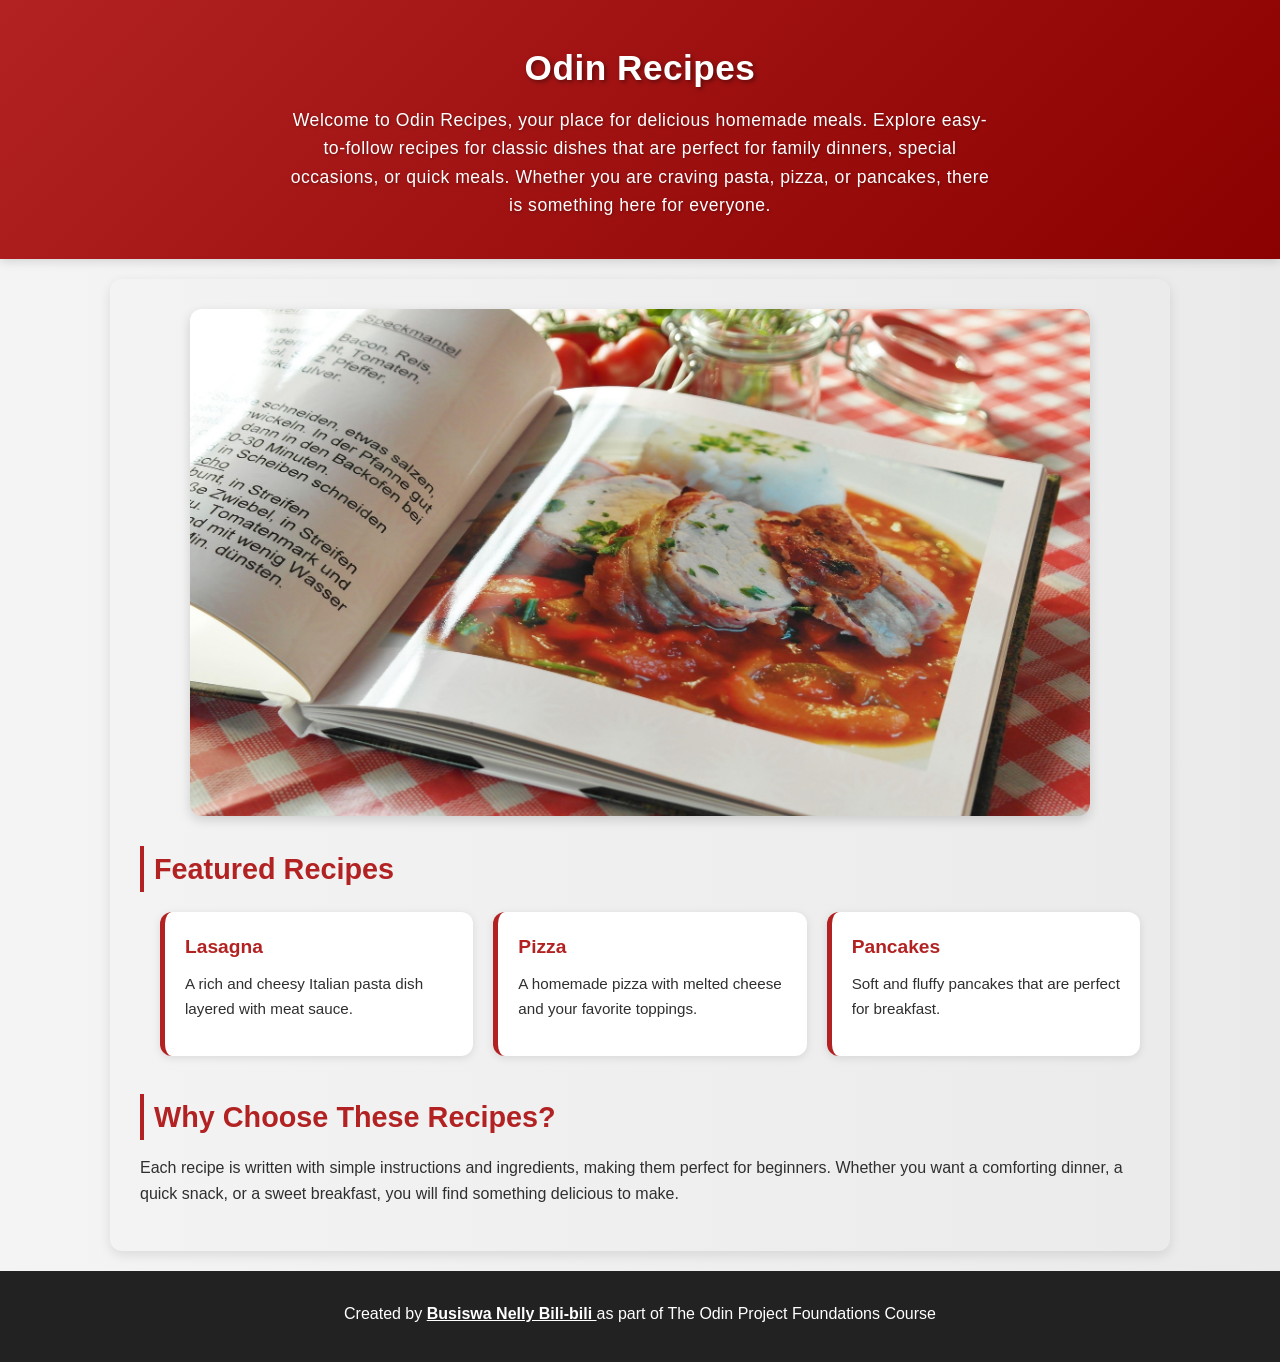
<file: index.html>
<!doctype html>
<html lang="en">
  <head>
    <meta charset="UTF-8" />
    <meta name="viewport" content="width=device-width, initial-scale=1.0" />
    <title>Odin Recipes</title>
    <link rel="stylesheet" href="style.css" />
  </head>
  <body>
    <header>
      <h1>Odin Recipes</h1>
      <p>
        Welcome to Odin Recipes, your place for delicious homemade meals.
        Explore easy-to-follow recipes for classic dishes that are perfect for
        family dinners, special occasions, or quick meals. Whether you are
        craving pasta, pizza, or pancakes, there is something here for everyone.
      </p>
    </header>

    <div class="container">
      <div class="recipe-page">
        <img
          src="images/recipes.jpg"
          alt="Collection of recipes"
          class="hero-image"
        />

        <h2 class="section-title">Featured Recipes</h2>

        <ul class="recipe-list">
          <li class="recipe-card">
            <a href="recipes/lasagna.html">Lasagna</a>
            <p>A rich and cheesy Italian pasta dish layered with meat sauce.</p>
          </li>

          <li class="recipe-card">
            <a href="recipes/pizza.html">Pizza</a>
            <p>
              A homemade pizza with melted cheese and your favorite toppings.
            </p>
          </li>

          <li class="recipe-card">
            <a href="recipes/pancakes.html">Pancakes</a>
            <p>Soft and fluffy pancakes that are perfect for breakfast.</p>
          </li>
        </ul>

        <h2 class="section-title">Why Choose These Recipes?</h2>
        <p>
          Each recipe is written with simple instructions and ingredients,
          making them perfect for beginners. Whether you want a comforting
          dinner, a quick snack, or a sweet breakfast, you will find something
          delicious to make.
        </p>
      </div>
    </div>
    <footer>
      <p>
        Created by
        <a
          href="https://www.facebook.com/busiswa.bilibili.3/"
          target="_blank"
          rel="noopener noreferrer"
        >
          Busiswa Nelly Bili-bili
        </a>
        as part of The Odin Project Foundations Course
      </p>
    </footer>
  </body>
</html>
</file>
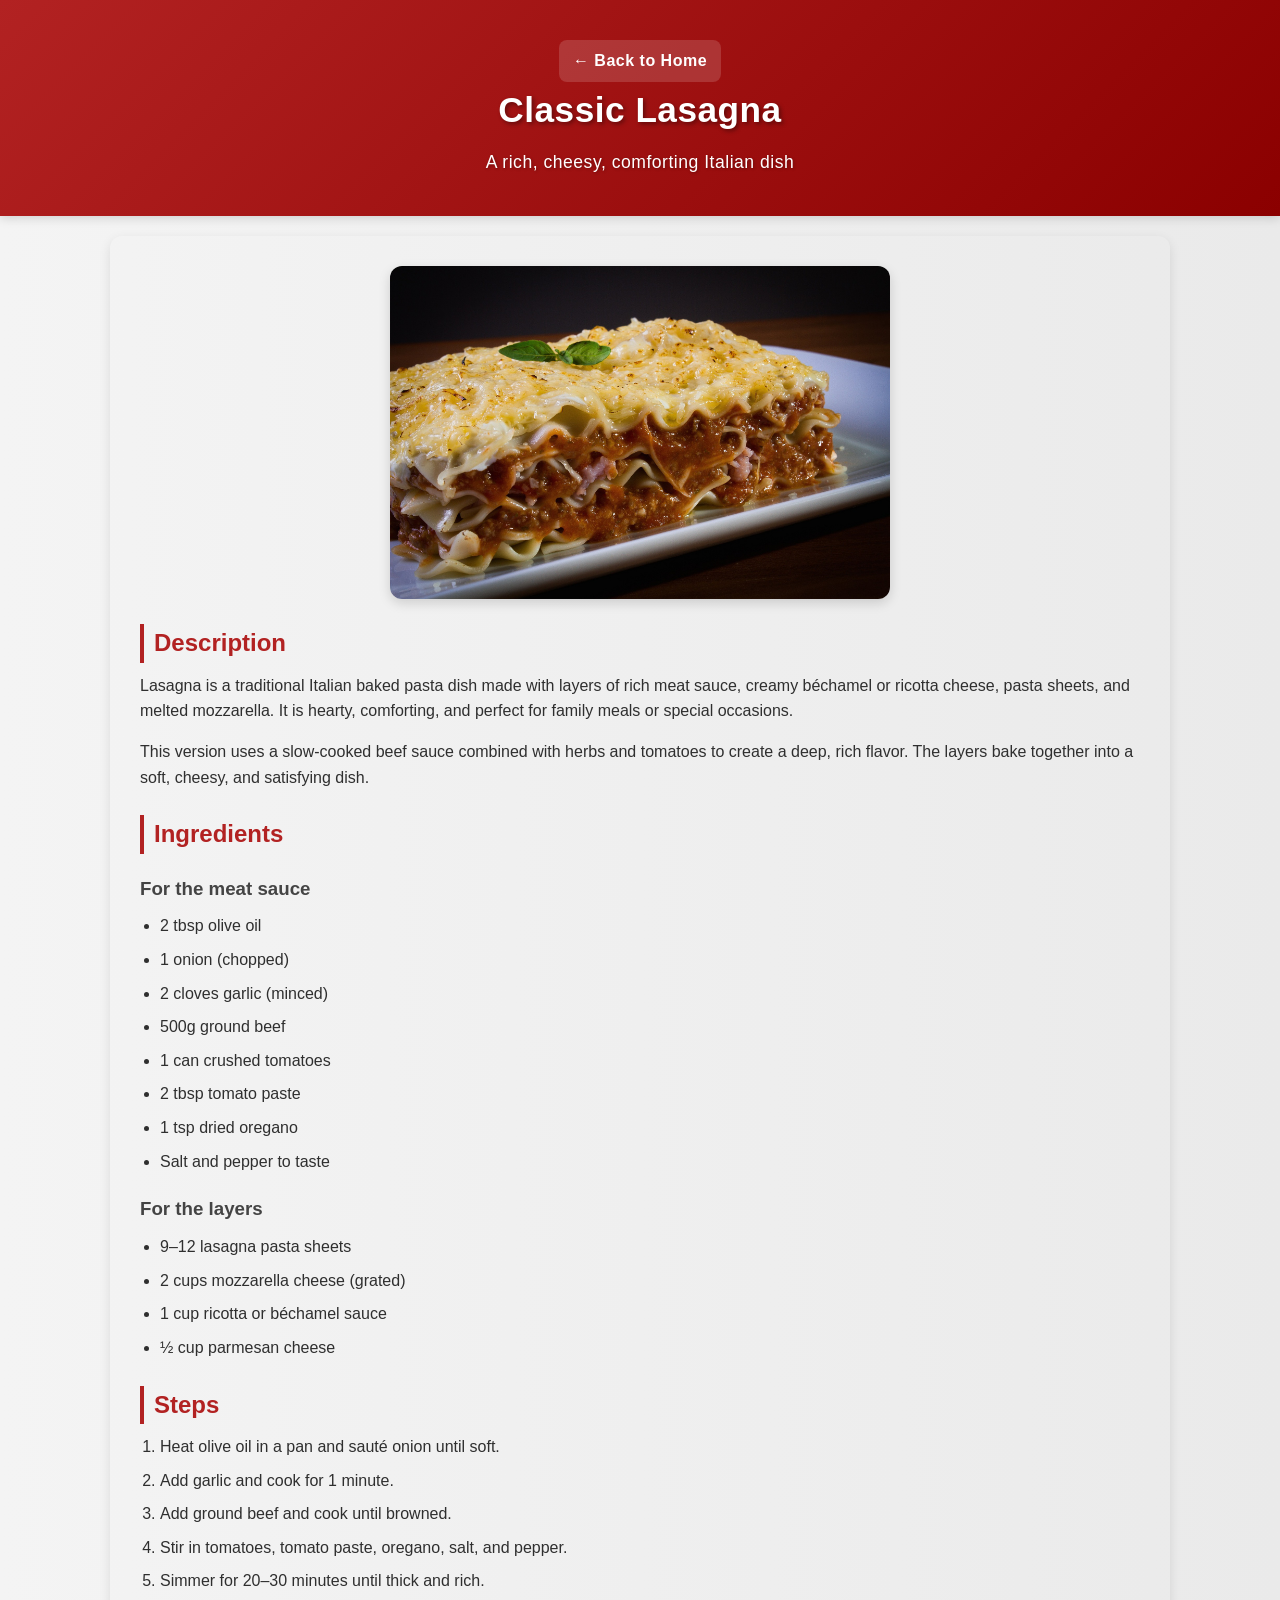
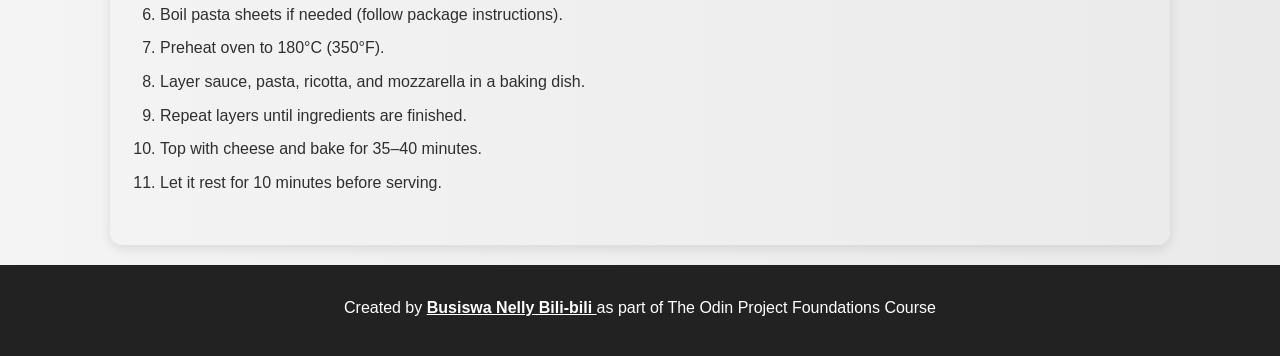
<file: recipes/lasagna.html>
<!doctype html>
<html lang="en">
  <head>
    <meta charset="UTF-8" />
    <title>Lasagna</title>
    <link rel="stylesheet" href="../style.css" />
  </head>
  <body>
    <header>
      <a href="../index.html" class="home-link">← Back to Home</a>

      <h1>Classic Lasagna</h1>
      <p>A rich, cheesy, comforting Italian dish</p>
    </header>

    <div class="container">
      <div class="recipe-page">
        <img src="../images/lasagna.jpg" alt="Lasagna" />

        <h2>Description</h2>
        <p>
          Lasagna is a traditional Italian baked pasta dish made with layers of
          rich meat sauce, creamy béchamel or ricotta cheese, pasta sheets, and
          melted mozzarella. It is hearty, comforting, and perfect for family
          meals or special occasions.
        </p>

        <p>
          This version uses a slow-cooked beef sauce combined with herbs and
          tomatoes to create a deep, rich flavor. The layers bake together into
          a soft, cheesy, and satisfying dish.
        </p>

        <h2>Ingredients</h2>

        <h3>For the meat sauce</h3>
        <ul>
          <li>2 tbsp olive oil</li>
          <li>1 onion (chopped)</li>
          <li>2 cloves garlic (minced)</li>
          <li>500g ground beef</li>
          <li>1 can crushed tomatoes</li>
          <li>2 tbsp tomato paste</li>
          <li>1 tsp dried oregano</li>
          <li>Salt and pepper to taste</li>
        </ul>

        <h3>For the layers</h3>
        <ul>
          <li>9–12 lasagna pasta sheets</li>
          <li>2 cups mozzarella cheese (grated)</li>
          <li>1 cup ricotta or béchamel sauce</li>
          <li>½ cup parmesan cheese</li>
        </ul>

        <h2>Steps</h2>
        <ol>
          <li>Heat olive oil in a pan and sauté onion until soft.</li>
          <li>Add garlic and cook for 1 minute.</li>
          <li>Add ground beef and cook until browned.</li>
          <li>Stir in tomatoes, tomato paste, oregano, salt, and pepper.</li>
          <li>Simmer for 20–30 minutes until thick and rich.</li>
          <li>Boil pasta sheets if needed (follow package instructions).</li>
          <li>Preheat oven to 180°C (350°F).</li>
          <li>Layer sauce, pasta, ricotta, and mozzarella in a baking dish.</li>
          <li>Repeat layers until ingredients are finished.</li>
          <li>Top with cheese and bake for 35–40 minutes.</li>
          <li>Let it rest for 10 minutes before serving.</li>
        </ol>
      </div>
    </div>
    <footer>
      <p>
        Created by
        <a
          href="https://www.facebook.com/busiswa.bilibili.3/"
          target="_blank"
          rel="noopener noreferrer"
        >
          Busiswa Nelly Bili-bili
        </a>
        as part of The Odin Project Foundations Course
      </p>
    </footer>
  </body>
</html>
</file>
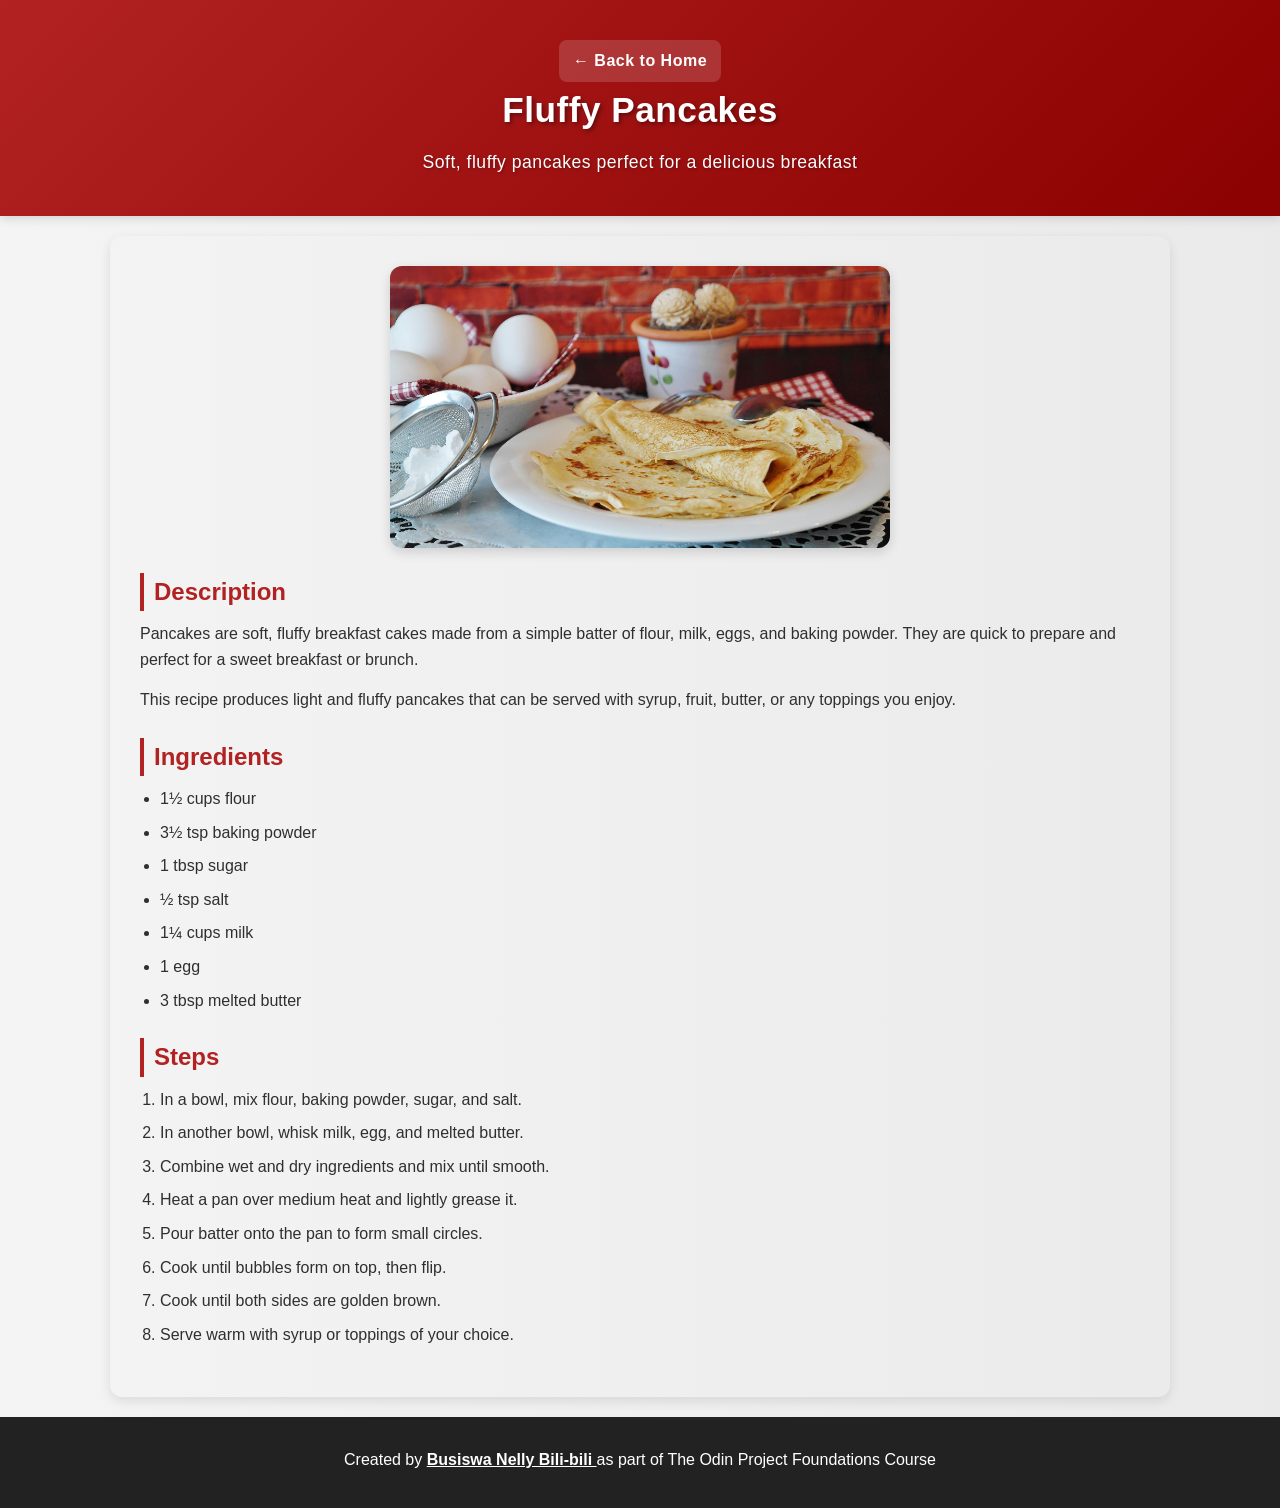
<file: recipes/pancakes.html>
<!doctype html>
<html lang="en">
  <head>
    <meta charset="UTF-8" />
    <title>Pancakes</title>
    <link rel="stylesheet" href="../style.css" />
  </head>
  <body>
    <header>
      <a href="../index.html" class="home-link">← Back to Home</a>

      <h1>Fluffy Pancakes</h1>
      <p>Soft, fluffy pancakes perfect for a delicious breakfast</p>
    </header>

    <div class="container">
      <div class="recipe-page">
        <img src="../images/pancake.jpg" alt="Pancakes" />

        <h2>Description</h2>
        <p>
          Pancakes are soft, fluffy breakfast cakes made from a simple batter of
          flour, milk, eggs, and baking powder. They are quick to prepare and
          perfect for a sweet breakfast or brunch.
        </p>

        <p>
          This recipe produces light and fluffy pancakes that can be served with
          syrup, fruit, butter, or any toppings you enjoy.
        </p>

        <h2>Ingredients</h2>

        <ul>
          <li>1½ cups flour</li>
          <li>3½ tsp baking powder</li>
          <li>1 tbsp sugar</li>
          <li>½ tsp salt</li>
          <li>1¼ cups milk</li>
          <li>1 egg</li>
          <li>3 tbsp melted butter</li>
        </ul>

        <h2>Steps</h2>

        <ol>
          <li>In a bowl, mix flour, baking powder, sugar, and salt.</li>
          <li>In another bowl, whisk milk, egg, and melted butter.</li>
          <li>Combine wet and dry ingredients and mix until smooth.</li>
          <li>Heat a pan over medium heat and lightly grease it.</li>
          <li>Pour batter onto the pan to form small circles.</li>
          <li>Cook until bubbles form on top, then flip.</li>
          <li>Cook until both sides are golden brown.</li>
          <li>Serve warm with syrup or toppings of your choice.</li>
        </ol>
      </div>
    </div>

    <footer>
      <p>
        Created by
        <a
          href="https://www.facebook.com/busiswa.bilibili.3/"
          target="_blank"
          rel="noopener noreferrer"
        >
          Busiswa Nelly Bili-bili
        </a>
        as part of The Odin Project Foundations Course
      </p>
    </footer>
  </body>
</html>
</file>
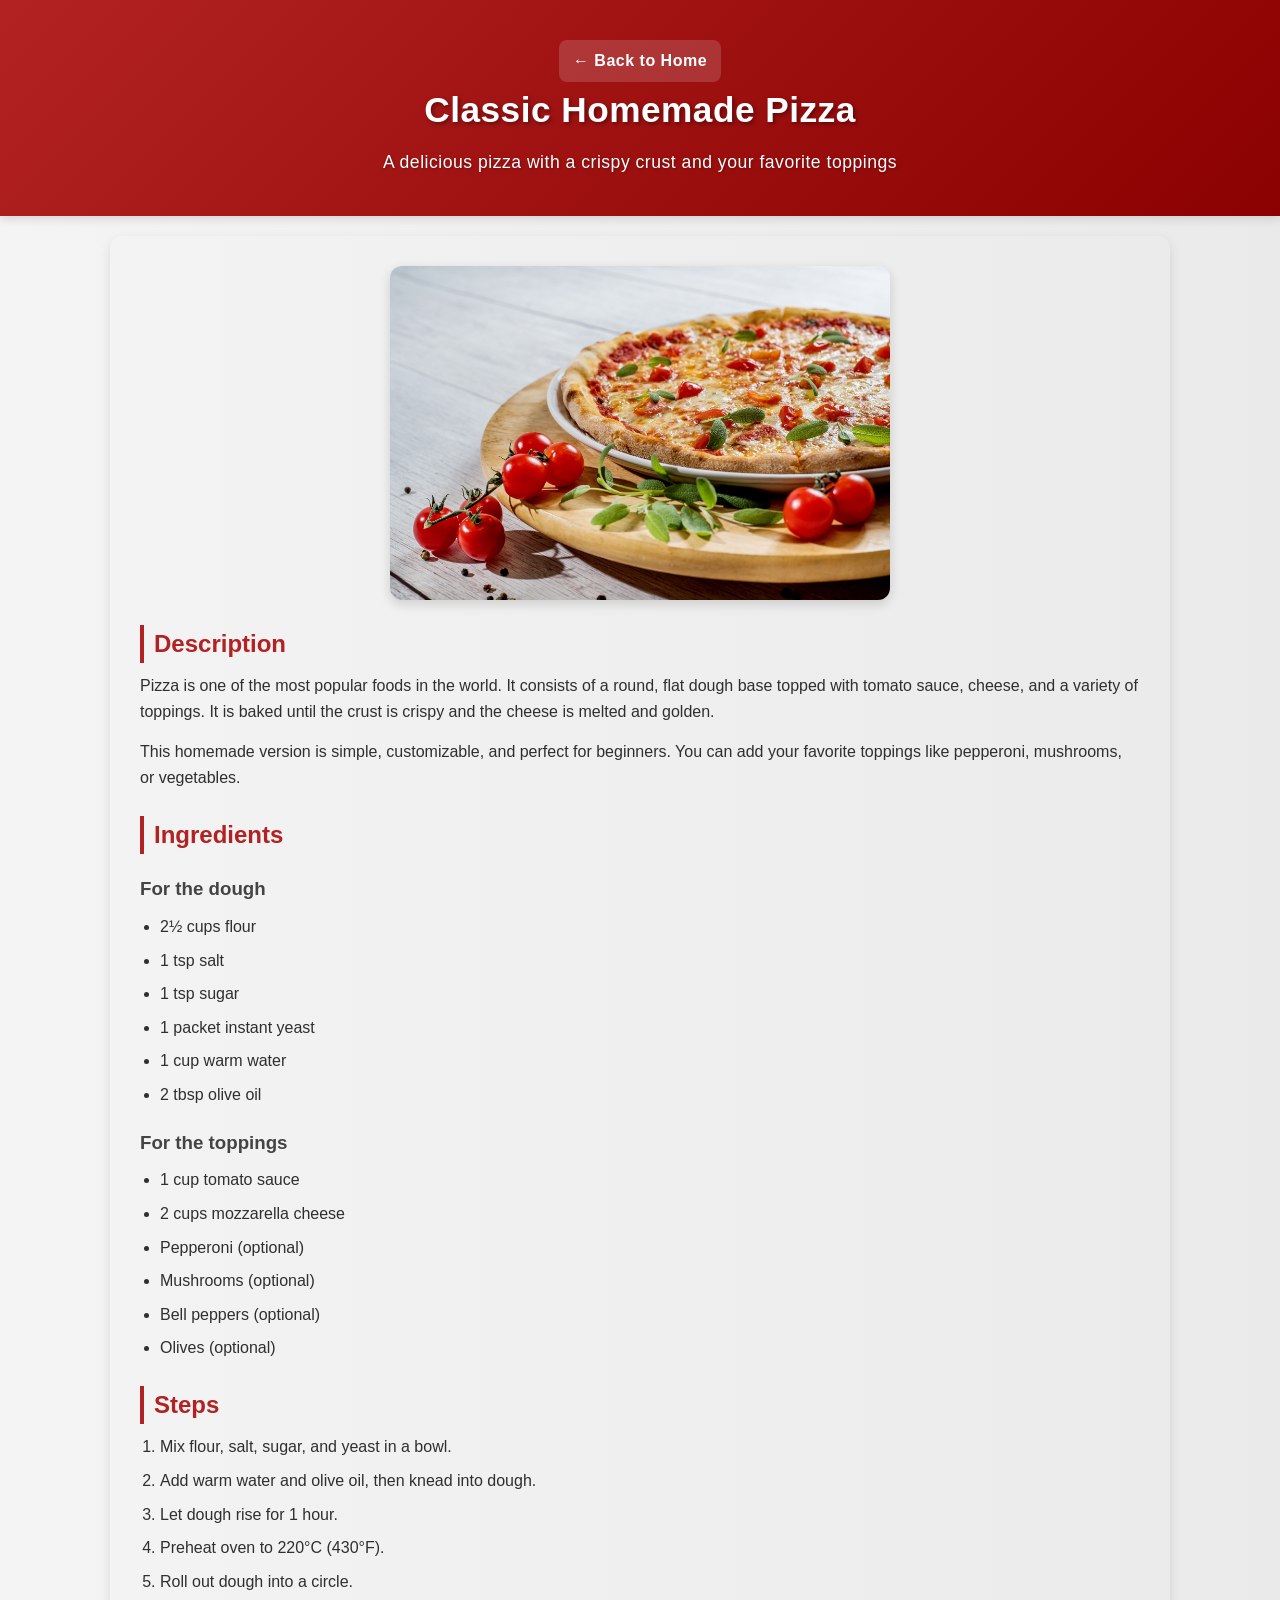
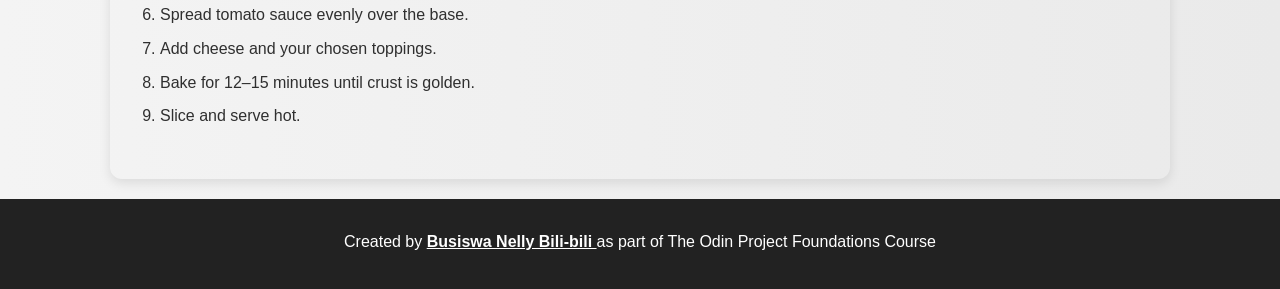
<file: recipes/pizza.html>
<!doctype html>
<html lang="en">
  <head>
    <meta charset="UTF-8" />
    <title>Pizza</title>
    <link rel="stylesheet" href="../style.css" />
  </head>
  <body>
    <header>
      <a href="../index.html" class="home-link">← Back to Home</a>

      <h1>Classic Homemade Pizza</h1>
      <p>A delicious pizza with a crispy crust and your favorite toppings</p>
    </header>

    <div class="container">
      <div class="recipe-page">
        <img src="../images/pizza.jpg" alt="Pizza" />

        <h2>Description</h2>
        <p>
          Pizza is one of the most popular foods in the world. It consists of a
          round, flat dough base topped with tomato sauce, cheese, and a variety
          of toppings. It is baked until the crust is crispy and the cheese is
          melted and golden.
        </p>

        <p>
          This homemade version is simple, customizable, and perfect for
          beginners. You can add your favorite toppings like pepperoni,
          mushrooms, or vegetables.
        </p>

        <h2>Ingredients</h2>

        <h3>For the dough</h3>
        <ul>
          <li>2½ cups flour</li>
          <li>1 tsp salt</li>
          <li>1 tsp sugar</li>
          <li>1 packet instant yeast</li>
          <li>1 cup warm water</li>
          <li>2 tbsp olive oil</li>
        </ul>

        <h3>For the toppings</h3>
        <ul>
          <li>1 cup tomato sauce</li>
          <li>2 cups mozzarella cheese</li>
          <li>Pepperoni (optional)</li>
          <li>Mushrooms (optional)</li>
          <li>Bell peppers (optional)</li>
          <li>Olives (optional)</li>
        </ul>

        <h2>Steps</h2>
        <ol>
          <li>Mix flour, salt, sugar, and yeast in a bowl.</li>
          <li>Add warm water and olive oil, then knead into dough.</li>
          <li>Let dough rise for 1 hour.</li>
          <li>Preheat oven to 220°C (430°F).</li>
          <li>Roll out dough into a circle.</li>
          <li>Spread tomato sauce evenly over the base.</li>
          <li>Add cheese and your chosen toppings.</li>
          <li>Bake for 12–15 minutes until crust is golden.</li>
          <li>Slice and serve hot.</li>
        </ol>
      </div>
    </div>

    <footer>
      <p>
        Created by
        <a
          href="https://www.facebook.com/busiswa.bilibili.3/"
          target="_blank"
          rel="noopener noreferrer"
        >
          Busiswa Nelly Bili-bili
        </a>
        as part of The Odin Project Foundations Course
      </p>
    </footer>
  </body>
</html>
</file>
<file: style.css>
* {
  margin: 0;
  padding: 0;
  box-sizing: border-box;
}

html {
  scroll-behavior: smooth;
}

body {
  font-family: "Trebuchet MS", "Arial", sans-serif;
  background: linear-gradient(to right, #f4f4f4, #eaeaea);
  color: #2f2f2f;
  line-height: 1.6;
  min-height: 100vh;
}

.container {
  max-width: 1100px;
  margin: 0 auto;
  padding: 20px;
}

header {
  background: linear-gradient(135deg, #b22222, #8b0000);
  color: white;
  text-align: center;
  padding: 40px 20px;
  letter-spacing: 0.5px;
  box-shadow: 0 2px 10px rgba(0, 0, 0, 0.15);
}

header h1 {
  font-size: 2.2rem;
  margin-bottom: 10px;
  text-shadow: 2px 2px 4px rgba(0, 0, 0, 0.4);
}

header p {
  font-size: 1.1rem;
  max-width: 700px;
  margin: 0 auto;
  text-shadow: 1px 1px 3px rgba(0, 0, 0, 0.3);
}

.hero-image {
  width: 100%;
  max-width: 900px;
  display: block;
  margin: 0px auto;
  border-radius: 12px;
  box-shadow: 0 4px 12px rgba(0, 0, 0, 0.15);
}

.section-title {
  color: #b22222;
  margin: 30px 0 15px;
  font-size: 1.8rem;
}

.recipe-list {
  display: grid;
  grid-template-columns: repeat(auto-fit, minmax(220px, 1fr));
  gap: 20px;
  list-style: none;
  margin-top: 20px;
}

.recipe-card {
  background-color: white;
  padding: 20px;
  border-radius: 12px;
  border-left: 5px solid #b22222;
  box-shadow: 0 2px 8px rgba(0, 0, 0, 0.1);
  transition: all 0.3s ease;
  cursor: pointer;
}

.recipe-card:hover {
  transform: translateY(-8px);
  box-shadow: 0 6px 16px rgba(0, 0, 0, 0.15);
}

.recipe-card a {
  display: inline-block;
  text-decoration: none;
  color: #b22222;
  font-size: 1.2rem;
  font-weight: bold;
  transition: color 0.3s ease;
}

.recipe-card a:hover {
  color: #8b0000;
}

.recipe-card p {
  margin-top: 10px;
  font-size: 0.95rem;
}

.recipe-page {
  padding: 30px;
  border-radius: 12px;
  box-shadow: 0 4px 12px rgba(0, 0, 0, 0.1);
}

img {
  width: 100%;
  max-width: 500px;
  display: block;
  margin: 0px auto;
  border-radius: 12px;
  box-shadow: 0 4px 12px rgba(0, 0, 0, 0.15);
}

h2 {
  color: #b22222;
  margin-top: 25px;
  border-left: 4px solid #b22222;
  padding-left: 10px;
}

h3 {
  margin-top: 20px;
  margin-bottom: 10px;
  color: #444;
}

p {
  margin-top: 10px;
  margin-bottom: 15px;
}

ul,
ol {
  padding-left: 20px;
  margin-top: 10px;
  margin-bottom: 20px;
}

li {
  margin-bottom: 8px;
}

.home-link {
  display: inline-block;
  text-decoration: none;
  color: white;
  background-color: rgba(255, 255, 255, 0.15);
  padding: 8px 14px;
  border-radius: 8px;
  transition: all 0.3s ease;
  font-weight: bold;
  text-align: left;
}

.home-link:hover {
  background-color: white;
  color: #b22222;
}

footer {
  text-align: center;
  padding: 20px;
  background-color: #222;
  color: white;
}

footer a {
  color: white;
  text-decoration: underline;
  font-weight: bold;
}

footer a:hover {
  color: #f4c2c2;
}

@media (max-width: 768px) {
  header {
    padding: 30px 15px;
  }

  header h1 {
    font-size: 2rem;
  }

  header p {
    font-size: 1rem;
  }

  .recipe-list {
    grid-template-columns: 1fr;
  }

  .container {
    padding: 15px;
  }

  .recipe-card {
    padding: 15px;
  }

  .section-title {
    color: #b22222;
    margin: 40px 0 20px;
    font-size: 2rem;
    border-bottom: 2px solid #b22222;
    display: inline-block;
    padding-bottom: 5px;
  }
}
</file>
